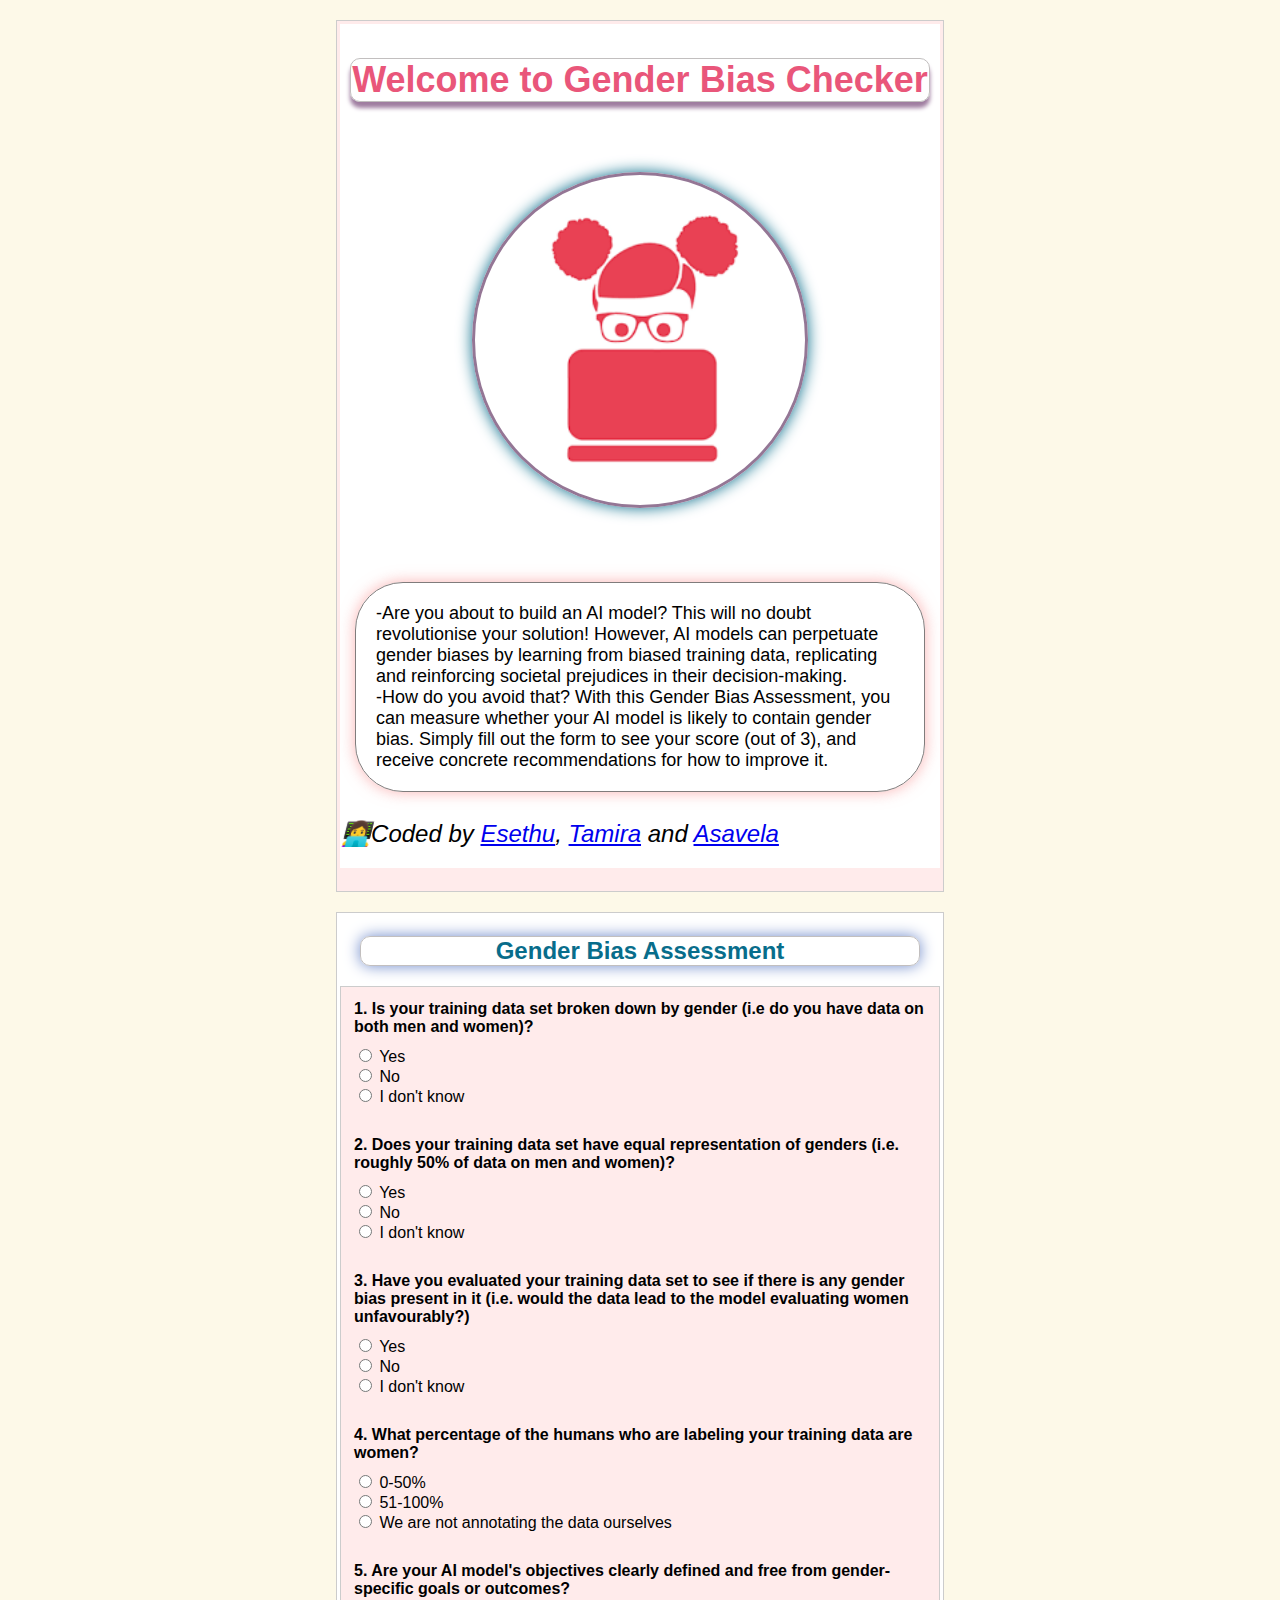
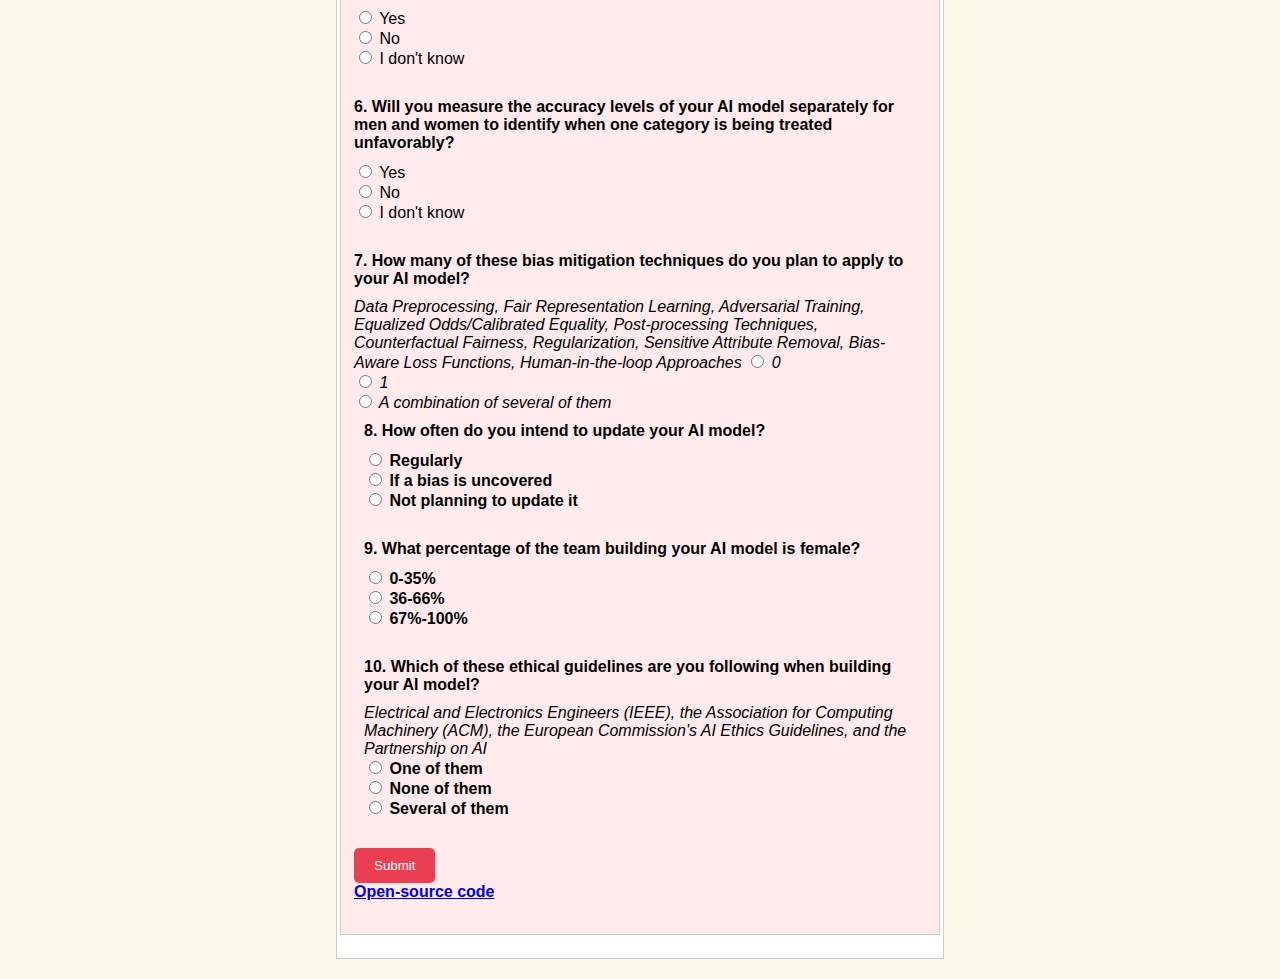
<file: index.html>
<!DOCTYPE html>
<html lang="en">

<head>
  <meta charset="UTF-8">
  <meta name="viewport" content="width=device-width, initial-scale=1.0">
  <title>Assessment Form</title>
  <link rel="stylesheet" href="styles.css">
</head>

<body>
  <div class="container" id="form-container">
    <div class="cover">
    <h1>Welcome to Gender Bias Checker</h1>
    <div class="introduction-paragraph">
    <img src="girlcode.png" alt="Hackathon GirlCode">
  </div>
  <p> -Are you about to build an AI model?
        This will no doubt revolutionise your solution!
          However, AI models can perpetuate gender biases by learning from biased training data,
           replicating and reinforcing societal prejudices in their decision-making. 
  <br/>
      -How do you avoid that?
        With this Gender Bias Assessment, you can measure whether your AI model is likely to
        contain gender bias. Simply fill out the form to see your score (out of 3), and receive
        concrete recommendations for how to improve it.
      </p>

    
  <div class="footer">
    👩‍💻Coded by  
    <a href="https://www.linkedin.com/in/esethu-pakosi-7a361026a/?originalSubdomain=za">Esethu</a>,
     <a href="https://www.linkedin.com/in/tamiragunzburg/">Tamira</a> and
      <a href="https://www.linkedin.com/in/asavela-jikwana-890178150/">Asavela</a> 
    </div>
    </div>
    </div>

  <div class="container cover">
    <h2>Gender Bias Assessment</h2>
      <div class="container" id="form-container">
        <form>
      <div class="question">
        <label>1. Is your training data set broken down by gender (i.e do you have data on both men and women)?
        </label>
        <input type="radio" name="genderDisaggregatedData" value=3 required> Yes<br/>
        <input type="radio" name="genderDisaggregatedData" value=1> No<br/>
        <input type="radio" name="genderDisaggregatedData" value=2> I don't know
      </div>

      <div class="question">
        <label>2. Does your training data set have equal representation of genders (i.e. roughly 50% of data on men and
          women)?
        </label>
        <input type="radio" name="genderEqualData" value=3 required> Yes<br/>
        <input type="radio" name="genderEqualData" value=1> No<br/>
        <input type="radio" name="genderEqualData" value=2> I don't know
      </div>

      <div class="question">
        <label>3. Have you evaluated your training data set to see if there is any gender bias present in it (i.e. would
          the data
          lead to the model evaluating women unfavourably?)
        </label>
        <input type="radio" name="genderFairData" value=3 required> Yes<br/>
        <input type="radio" name="genderFairData" value=1> No<br/>
        <input type="radio" name="genderFairData" value=2> I don't know
      </div>

      <div class="question">
        <label>4. What percentage of the humans who are labeling your training data are women?
        </label>
        <input type="radio" name="femaleDataCollectors" value=1 required> 0-50%<br/>
        <input type="radio" name="femaleDataCollectors" value=3> 51-100%<br/>
        <input type="radio" name="femaleDataCollectors" value=2> We are not annotating the data ourselves
      </div>

      <div class="question">
        <label>5. Are your AI model's objectives clearly defined and free from gender-specific goals or outcomes?
        </label>
        <input type="radio" name="modelObjectivesFair" value=3 required> Yes<br/>
        <input type="radio" name="modelObjectivesFair" value=1> No<br/>
        <input type="radio" name="modelObjectivesFair" value=2> I don't know
      </div>

      <div class="question">
        <label>6. Will you measure the accuracy levels of your AI model separately for men and women to identify when
          one
          category is being treated unfavorably?
        </label>
        <input type="radio" name="disaggregatedAccuracyMeasurement" value=3 required> Yes<br/>
        <input type="radio" name="disaggregatedAccuracyMeasurement" value=1> No<br/>
        <input type="radio" name="disaggregatedAccuracyMeasurement" value=2> I don't know
      </div>

      <div class="question">
        <label>7. How many of these bias mitigation techniques do you plan to apply to your AI model? <br/>
          <div style="font-weight:normal; font-style: italic; margin-top: 10px;">Data Preprocessing, Fair Representation
            Learning,
            Adversarial Training, Equalized Odds/Calibrated Equality, Post-processing Techniques, Counterfactual
            Fairness, Regularization, Sensitive Attribute Removal, Bias-Aware Loss Functions, Human-in-the-loop
            Approaches

        </label>
        <input type="radio" name="biasMitigationTechniques" value=1 required> 0<br/>
        <input type="radio" name="biasMitigationTechniques" value=2> 1<br/>
        <input type="radio" name="biasMitigationTechniques" value=3> A combination of several of them
      </div>

      <div class="question">
        <label>8. How often do you intend to update your AI model?
        </label>
        <input type="radio" name="modelUpdateFrequency" value=3 required> Regularly<br/>
        <input type="radio" name="modelUpdateFrequency" value=2> If a bias is uncovered<br/>
        <input type="radio" name="modelUpdateFrequency" value=1> Not planning to update it
      </div>

      <div class="question">
        <label>9. What percentage of the team building your AI model is female?
        </label>
        <input type="radio" name="femaleTeamMembers" value=1 required> 0-35%<br/>
        <input type="radio" name="femaleTeamMembers" value=2> 36-66%<br/>
        <input type="radio" name="femaleTeamMembers" value=3> 67%-100%
      </div>
      
      <div class="question">
  <label>10. Which of these ethical guidelines are you following when building your AI model? <br/>
    <div style="font-weight:normal; font-style: italic; margin-top: 10px;">Electrical and Electronics Engineers
      (IEEE),
      the Association for Computing Machinery (ACM), the European Commission's AI Ethics Guidelines,
      and the Partnership on AI</div>
    <input type="radio" name="ethicalGuidelines" value=2 required> One of them<br/>
    <input type="radio" name="ethicalGuidelines" value=1> None of them<br/>
    <input type="radio" name="ethicalGuidelines" value=3> Several of them
  </label>
</div>
   <button type="submit">Submit</button>

</form>
<footer>
  <a href="https://tamiragun.github.io/girl-code-hackathon/">Open-source code </a>
</footer>
<div class="last-page">
<script src="index.js"></script>
</div>
</body>
</html>
</file>
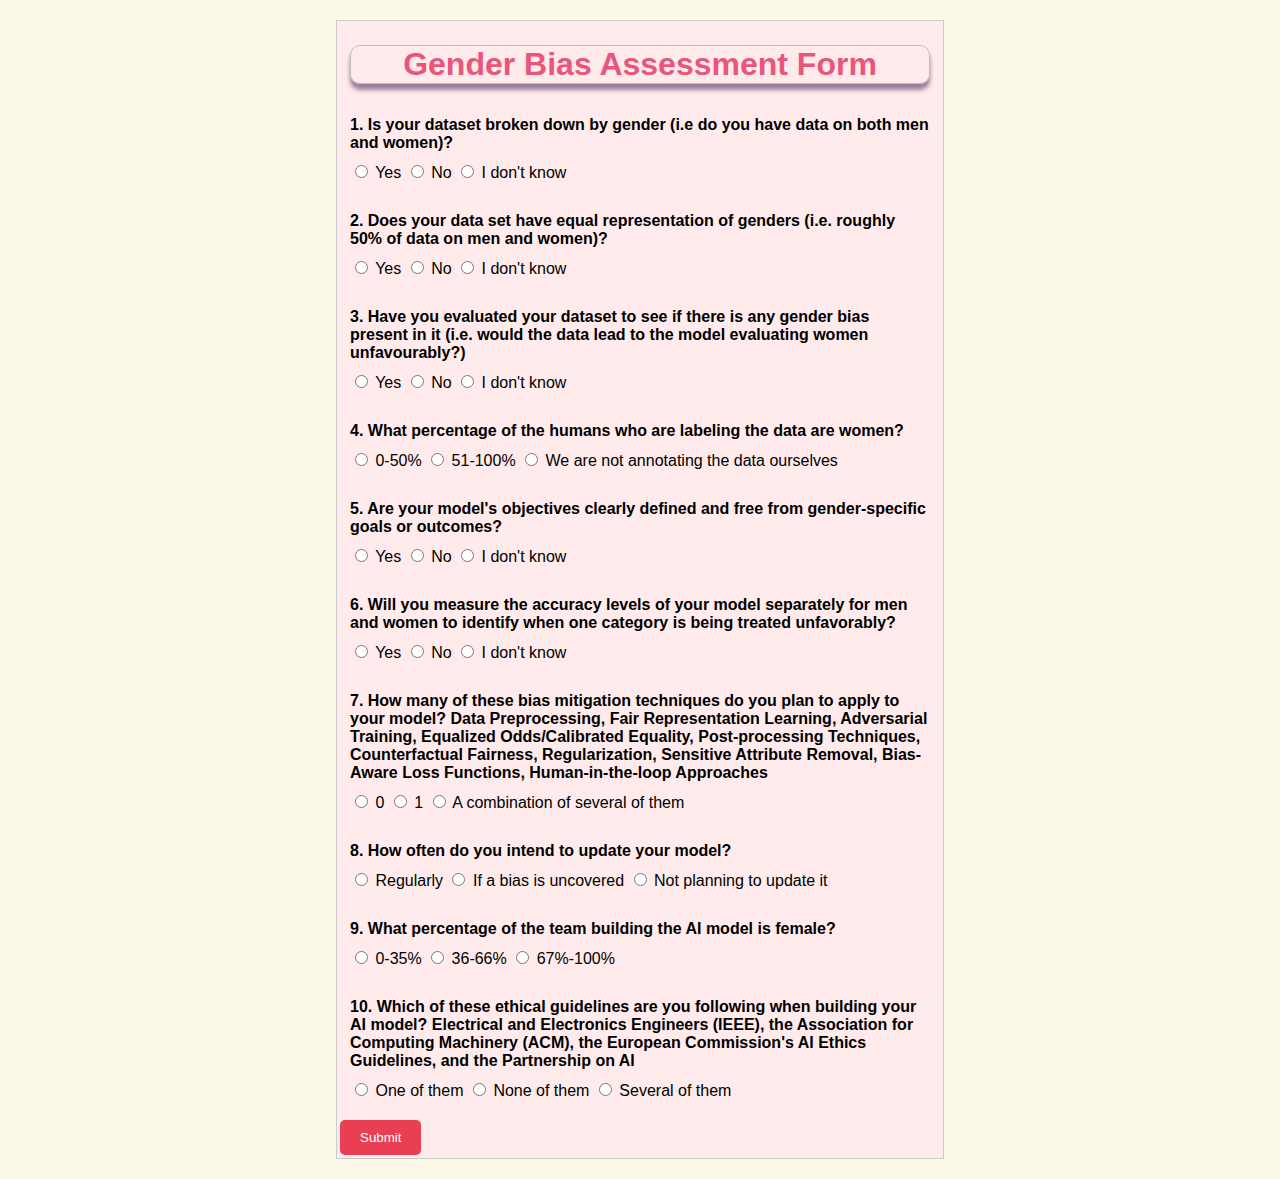
<file: girlcode.html>
<!DOCTYPE html>
<html lang="en">
<head>
  <meta charset="UTF-8">
  <meta name="viewport" content="width=device-width, initial-scale=1.0">
  <title>Assessment Form</title>
  <link rel="stylesheet" href="styles.css">
</head>
<body>
    <div class="container">
  <h1>Gender Bias Assessment Form</h1>
  <form>
    <div class="question">
      <label>1. Is your dataset broken down by gender (i.e do you have data on both men and women)?
      </label>
      <input type="radio" name="genderDisaggregatedData" value=3 required> Yes
      <input type="radio" name="genderDisaggregatedData" value=1> No
      <input type="radio" name="genderDisaggregatedData" value=2> I don't know
    </div>
    <div class="question">
      <label>2. Does your data set have equal representation of genders (i.e. roughly 50% of data on men and women)?
    </label>
      <input type="radio" name="genderEqualData" value=3 required> Yes
      <input type="radio" name="genderEqualData" value=1> No
      <input type="radio" name="genderEqualData" value=2> I don't know
    </div>
    <div class="question">
      <label>3. Have you evaluated your dataset to see if there is any gender bias present in it (i.e. would the data lead to the model evaluating women unfavourably?)
    </label>
      <input type="radio" name="genderFairData" value=3 required> Yes
      <input type="radio" name="genderFairData" value=1> No
      <input type="radio" name="genderFairData" value=2> I don't know
    </div>
    <div class="question">
      <label>4. What percentage of the humans who are labeling the data are women?
    </label>
      <input type="radio" name="femaleDataCollectors" value=1 required> 0-50%
      <input type="radio" name="femaleDataCollectors" value=3> 51-100%
      <input type="radio" name="femaleDataCollectors" value=2> We are not annotating the data ourselves
    </div>
    <div class="question">
      <label>5. Are your model's objectives clearly defined and free from gender-specific goals or outcomes?
    </label>
      <input type="radio" name="modelObjectivesFair" value=3 required> Yes
      <input type="radio" name="modelObjectivesFair" value=1> No
      <input type="radio" name="modelObjectivesFair" value=2> I don't know
    </div>
    <div class="question">
      <label>6. Will you measure the accuracy levels of your model separately for men and women to identify when one category is being treated unfavorably?
    </label>
      <input type="radio" name="disaggregatedAccuracyMeasurement" value=3 required> Yes
      <input type="radio" name="disaggregatedAccuracyMeasurement" value=1> No
      <input type="radio" name="disaggregatedAccuracyMeasurement" value=2> I don't know
    </div>
    <div class="question">
      <label>7. How many of these bias mitigation techniques do you plan to apply to your model? Data Preprocessing, Fair Representation Learning, Adversarial Training, Equalized Odds/Calibrated Equality, Post-processing Techniques, Counterfactual Fairness, Regularization, Sensitive Attribute Removal, Bias-Aware Loss Functions, Human-in-the-loop Approaches
    </label>
      <input type="radio" name="biasMitigationTechniques" value=1 required> 0
      <input type="radio" name="biasMitigationTechniques" value=2> 1
      <input type="radio" name="biasMitigationTechniques" value=3> A combination of several of them
    </div>
    <div class="question">
      <label>8. How often do you intend to update your model?
   </label>
      <input type="radio" name="modelUpdateFrequency" value=3 required> Regularly
      <input type="radio" name="modelUpdateFrequency" value=2> If a bias is uncovered
      <input type="radio" name="modelUpdateFrequency" value=1> Not planning to update it
    </div>
    <div class="question">
      <label>9. What percentage of the team building the AI model is female?
    </label>
      <input type="radio" name="femaleTeamMembers" value=1 required> 0-35%
      <input type="radio" name="femaleTeamMembers" value=2> 36-66%
      <input type="radio" name="femaleTeamMembers" value=3> 67%-100%
    </div>
    <div class="question">
      <label>10. Which of these ethical guidelines are you following when building your AI model? Electrical and Electronics Engineers (IEEE), the Association for Computing Machinery (ACM), the European Commission's AI Ethics Guidelines, and the Partnership on AI
    </label>
      <input type="radio" name="ethicalGuidelines" value=2 required> One of them
      <input type="radio" name="ethicalGuidelines" value=1> None of them
      <input type="radio" name="ethicalGuidelines" value=3> Several of them
    </div>
    <button type="submit">Submit</button>
  </form>
</body>
<script src="index.js"></script>
</html>
</file>
<file: styles.css>
/* Styling for main page: */
h1 {
  border-radius: 10px;
  color: #e9567a;
  text-align: center;
  border: 1px solid rgb(194, 191, 191);
  box-shadow: 0 6px 4px #9f7da0;
  margin-left: 10px;
  margin-right: 10px;
}
h2 {
  border-radius: 10px;
  color: #086d8b;
  text-align: center;
  border: 1px solid rgb(194, 191, 191);
  box-shadow: 0 0 15px #6f8aca;
  margin-left: 20px;
  margin-right: 20px;
}

body {
  font-family: Arial, sans-serif;
  margin: 0;
  padding: 0;
  background-color: #fdf9e8;
  border-radius: 1px;
}

/* Styling for form: */
.question {
  margin-bottom: 10px;
  padding: 10px;
}

.question-inline {
  display: flex;
  justify-content: space-between;
  align-items: baseline;
  margin-bottom: 15px;
  font-size: small;
}

label {
  display: block;
  font-weight: bold;
  margin-bottom: 10px;
}

input[type="text"] {
  width: 48%;
  padding: 8px;
  border: 1px solid #ccc;
  border-radius: 5px;
}

button {
  background-color: #ea3f53;
  color: #fff;
  border: none;
  padding: 10px 20px;
  border-radius: 5px;
  cursor: pointer;
}

button:hover {
  background-color: #7db2eb;
}

/* New styling for score display */
.scoreCircleStyle {
  width: 100px;
  height: 100px;
  color: #fff;
  border-radius: 50%;
  display: flex;
  justify-content: center;
  align-items: center;
  font-size: 24px;
  margin: 0 auto;
  margin-top: 20px;
}

.scoreText {
  text-align: center;
}

.scoreIntroStyle {
  text-align: center;
  font-weight: bold;
  font-size: 20px;
  margin-top: 20px;
}

.scoreBoxIntroductionStyle {
  background-color: #fff;
  padding: 20px;
  border-radius: 8px;
  box-shadow: 0 2px 4px rgba(0, 0, 0, 0.1);
  margin-top: 20px;
}

.tableStyle {
  width: 100%;
  border-collapse: collapse;
  margin-top: 20px;
}

.rowStyle {
  background-color: #f2f2f2;
}

.cellStyle {
  padding: 15px;
  border: 1px solid #ccc;
}

.cover {
  text-align: center;
  padding: 10px 0;
  color: #7db2eb;
  margin-bottom: 20px;
}

.cover h1 {
  font-size: 36px;
  margin-bottom: 10px;
}

.cover p {
  font-size: 18px;
}
.cover img {
  max-width: 100%;
  height: auto;
  width: 300px;
  border-radius: 50%;
  border: solid #947695;
  box-shadow: 0 0 15px #086d8b;
  padding: 15px;
  margin-top: 60px;
}
p {
  color: black;
  text-align: left;
  border: 1px solid rgb(128, 124, 124);
  box-shadow: 0 0 15px rgba(250, 150, 150, 0.7);
  border-radius: 48px;
  padding: 20px;
  margin-top: 70px;
  margin-left: 15px;
  margin-right: 15px;
}
.footer {
  color: black;
  text-align: center;
  padding: 10px 0;
  margin-left: -75px;
  margin-right: 85px;
  font-style: italic;
  font-size: x-large;
  border-radius: 7px;
}

/* Common styling for all containers */
.container {
  /* Add your shared styling here */

  padding: 3px;
  border: 1px solid #ccc;
  background-color: #ffebeb;
  max-width: 600px;
  margin: 20px auto;
  color: black;
  text-align: left;
}

/* Specific styling for the cover section */
.cover {
  text-align: center;
  background-color: #fff;
  color: #72b4c3;
}
</file>
